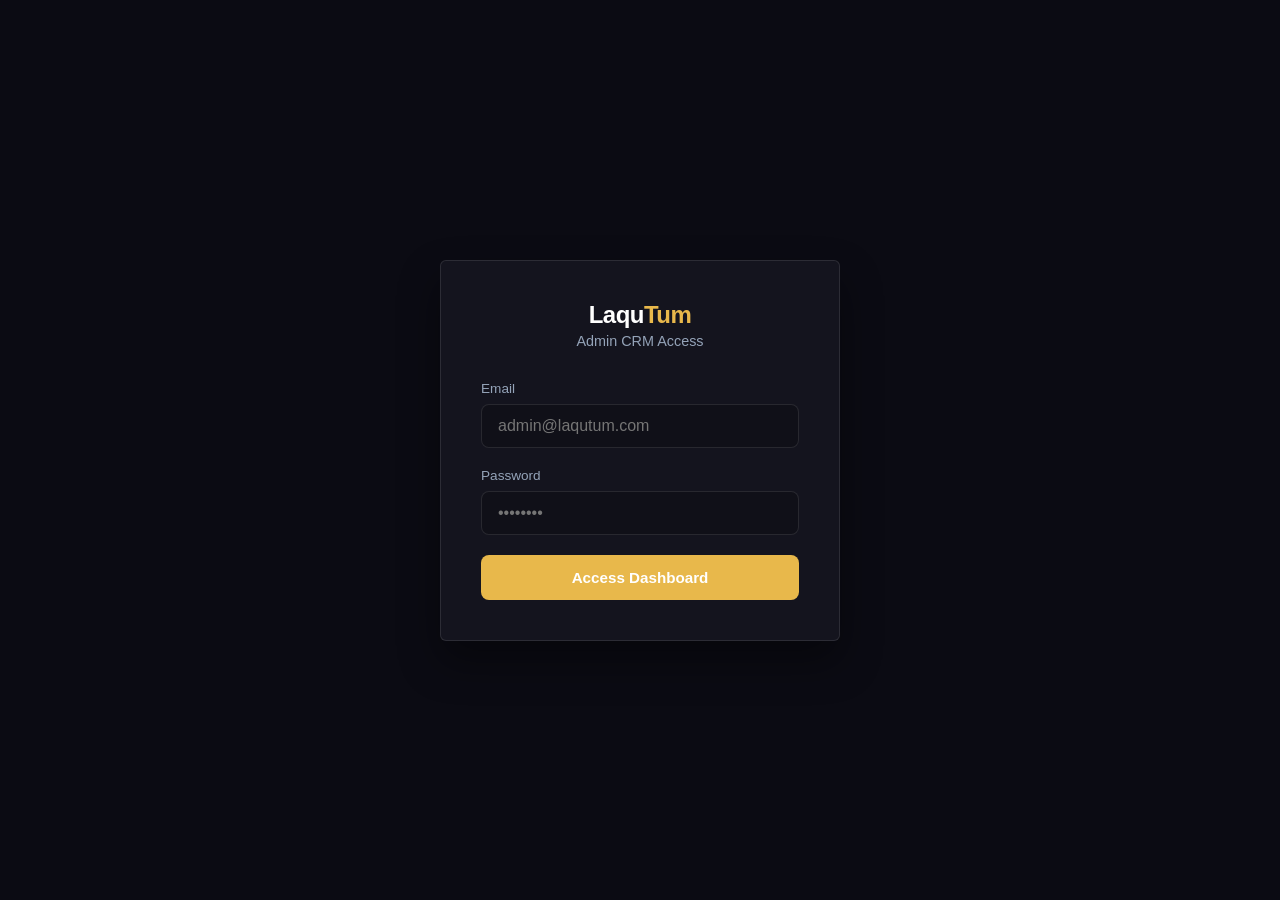
<file: index.html>
<!DOCTYPE html>
<html lang="en">
<head>
    <meta charset="UTF-8">
    <meta name="viewport" content="width=device-width, initial-scale=1.0">
    <title>LaquTum Admin CRM - Login</title>
    <link rel="stylesheet" href="styles.css">
    <!-- Supabase -->
    <script src="supabase.min.js"></script>
</head>
<body class="admin-body flex-center">

    <div class="login-card">
        <div class="logo-area">
            <h1 class="admin-title">Laqu<span class="highlight-violet">Tum</span></h1>
            <p class="admin-subtitle">Admin CRM Access</p>
        </div>

        <form id="admin-login-form">
            <div class="input-group">
                <label>Email</label>
                <input type="email" id="email" required placeholder="admin@laqutum.com">
            </div>
            <div class="input-group">
                <label>Password</label>
                <input type="password" id="password" required placeholder="••••••••">
            </div>
            
            <div id="error-msg" class="error-msg hidden"></div>

            <button type="submit" class="primary-btn" id="login-btn">
                <span>Access Dashboard</span>
                <div class="btn-spinner hidden" id="login-spinner"></div>
            </button>
        </form>
    </div>

    <!-- Configuration & Scripts -->
    <script src="supabase-config.js?v=4"></script>
    <script src="app.js?v=4"></script>
</body>
</html>
</file>
<file: styles.css>
:root {
    --bg-main: #0B0B13;
    --bg-card: #14141E;
    --bg-hover: #1E1F2E;
    --text-main: #FFFFFF;
    --text-muted: #94A3B8;
    --accent: #E8B84B;
    --accent-hover: #D4A43A;
    --danger: #EF4444;
    --danger-hover: #DC2626;
    --success: #10B981;
    --border: rgba(255, 255, 255, 0.1);
}

* {
    box-sizing: border-box;
    margin: 0;
    padding: 0;
    font-family: "Space Grotesk", -apple-system, BlinkMacSystemFont, sans-serif;
}

body.admin-body {
    background-color: var(--bg-main);
    color: var(--text-main);
    min-height: 100vh;
}

.flex-center {
    display: flex;
    justify-content: center;
    align-items: center;
}

.hidden {
    display: none !important;
}

/* Typography */
.admin-title {
    font-size: 1.5rem;
    font-weight: 800;
    letter-spacing: -0.5px;
}

.highlight-violet {
    color: var(--accent);
}

.admin-subtitle {
    color: var(--text-muted);
    font-size: 0.9rem;
    margin-top: 4px;
}

/* Cards & Containers */
.login-card {
    background: var(--bg-card);
    border: 1px solid var(--border);
    border-radius: 6px;
    padding: 40px;
    width: 100%;
    max-width: 400px;
    box-shadow: 0 20px 40px rgba(0,0,0,0.4);
}

.logo-area {
    text-align: center;
    margin-bottom: 32px;
}

/* Forms */
.input-group {
    margin-bottom: 20px;
}

.input-group label {
    display: block;
    margin-bottom: 8px;
    font-size: 0.85rem;
    color: var(--text-muted);
    font-weight: 500;
}

.input-group input, .search-input {
    width: 100%;
    padding: 12px 16px;
    background: rgba(0,0,0,0.2);
    border: 1px solid var(--border);
    border-radius: 8px;
    color: white;
    font-size: 1rem;
    outline: none;
    transition: border-color 0.2s;
}

.input-group input:focus, .search-input:focus {
    border-color: var(--accent);
}

/* Buttons */
button {
    cursor: pointer;
    border: none;
    font-weight: 600;
    border-radius: 8px;
    transition: all 0.2s;
    font-size: 0.95rem;
}

.primary-btn {
    width: 100%;
    padding: 14px;
    background: var(--accent);
    color: white;
    display: flex;
    justify-content: center;
    align-items: center;
    gap: 8px;
}

.primary-btn:hover {
    background: var(--accent-hover);
}

.secondary-btn {
    padding: 10px 16px;
    background: var(--bg-hover);
    color: white;
    border: 1px solid var(--border);
}

.secondary-btn:hover {
    background: rgba(255,255,255,0.1);
}

.outline-btn {
    padding: 8px 16px;
    background: transparent;
    color: var(--text-muted);
    border: 1px solid var(--border);
}

.outline-btn:hover {
    color: white;
    border-color: white;
}

.danger-btn {
    padding: 10px 16px;
    background: var(--danger);
    color: white;
}

.danger-btn:hover {
    background: var(--danger-hover);
}

/* Alerts */
.error-msg {
    background: rgba(239, 68, 68, 0.1);
    color: var(--danger);
    padding: 12px;
    border-radius: 8px;
    font-size: 0.85rem;
    margin-bottom: 20px;
    border: 1px solid rgba(239, 68, 68, 0.2);
}

/* Navigation */
.admin-nav {
    display: flex;
    justify-content: space-between;
    align-items: center;
    padding: 16px 32px;
    background: var(--bg-card);
    border-bottom: 1px solid var(--border);
}

.nav-badge {
    background: var(--accent);
    color: white;
    font-size: 0.7rem;
    padding: 2px 6px;
    border-radius: 4px;
    vertical-align: middle;
    margin-left: 8px;
}

.nav-right {
    display: flex;
    align-items: center;
    gap: 16px;
    font-size: 0.9rem;
    color: var(--text-muted);
}

/* Dashboard Main */
.admin-main {
    padding: 32px;
    max-width: 1200px;
    margin: 0 auto;
}

.page-header {
    display: flex;
    justify-content: space-between;
    align-items: center;
    margin-bottom: 24px;
}

.header-actions {
    display: flex;
    gap: 12px;
}

.search-input {
    width: 250px;
    padding: 10px 16px;
}

/* Table */
.table-container {
    background: var(--bg-card);
    border: 1px solid var(--border);
    border-radius: 6px;
    overflow: hidden;
}

table {
    width: 100%;
    border-collapse: collapse;
}

th, td {
    padding: 16px;
    text-align: left;
    border-bottom: 1px solid var(--border);
}

th {
    background: rgba(0,0,0,0.2);
    color: var(--text-muted);
    font-size: 0.85rem;
    font-weight: 600;
    text-transform: uppercase;
    letter-spacing: 0.5px;
}

td {
    font-size: 0.95rem;
}

tr:hover {
    background: rgba(255,255,255,0.02);
}

.status-badge {
    padding: 4px 10px;
    border-radius: 20px;
    font-size: 0.75rem;
    font-weight: 600;
}

.status-active {
    background: rgba(16, 185, 129, 0.1);
    color: var(--success);
}

.status-banned {
    background: rgba(239, 68, 68, 0.1);
    color: var(--danger);
}

.action-link {
    color: var(--accent);
    text-decoration: none;
    font-weight: 600;
    font-size: 0.85rem;
    cursor: pointer;
}

.action-link:hover {
    text-decoration: underline;
}

.table-loading {
    padding: 40px;
    text-align: center;
    color: var(--text-muted);
}

/* Modal */
.modal-overlay {
    position: fixed;
    inset: 0;
    background: rgba(0,0,0,0.8);
    backdrop-filter: blur(4px);
    display: flex;
    justify-content: center;
    align-items: center;
    z-index: 100;
}

.modal-card {
    background: var(--bg-card);
    border: 1px solid var(--border);
    border-radius: 6px;
    width: 90%;
    max-width: 600px;
    max-height: 90vh;
    overflow-y: auto;
}

.modal-header {
    padding: 20px 24px;
    border-bottom: 1px solid var(--border);
    display: flex;
    justify-content: space-between;
    align-items: center;
}

.close-btn {
    background: none;
    color: var(--text-muted);
    font-size: 1.5rem;
    padding: 0;
}

.close-btn:hover {
    color: white;
}

.modal-body {
    padding: 24px;
}

.stats-grid {
    display: grid;
    grid-template-columns: repeat(3, 1fr);
    gap: 16px;
    margin-bottom: 24px;
}

.stat-box {
    background: rgba(0,0,0,0.2);
    border: 1px solid var(--border);
    padding: 16px;
    border-radius: 8px;
    text-align: center;
}

.stat-label {
    display: block;
    color: var(--text-muted);
    font-size: 0.8rem;
    margin-bottom: 8px;
}

.stat-value {
    font-size: 1.2rem;
    font-weight: 700;
}

.chart-container {
    background: rgba(0,0,0,0.2);
    border: 1px solid var(--border);
    border-radius: 8px;
    padding: 16px;
}

.chart-container h4 {
    color: var(--text-muted);
    font-size: 0.9rem;
    margin-bottom: 16px;
    text-align: center;
}

.modal-footer {
    padding: 20px 24px;
    border-top: 1px solid var(--border);
    display: flex;
    justify-content: flex-end;
}

/* Enhanced CRM Styles */
.kpi-grid { display: grid; grid-template-columns: repeat(auto-fit, minmax(200px, 1fr)); gap: 20px; margin-bottom: 30px; }
.kpi-card { background: var(--card-bg); border: 1px solid var(--border); border-radius: 6px; padding: 20px; box-shadow: 0 4px 6px rgba(0,0,0,0.2); }
.kpi-title { font-size: 0.9rem; color: var(--text-secondary); margin-bottom: 8px; font-weight: 600; text-transform: uppercase; letter-spacing: 0.5px; }
.kpi-value { font-size: 2rem; font-weight: 800; color: var(--text-primary); }

.modal-content.advanced { 
    background: #14141E;
    border: 1px solid var(--border);
    border-radius: 12px;
    max-width: 780px; 
    width: 95%; 
    max-height: 90vh;
    overflow-y: auto;
    padding: 24px;
    box-shadow: 0 25px 50px rgba(0, 0, 0, 0.7), 0 0 30px rgba(168, 85, 247, 0.15);
}
.modal-grid { display: grid; grid-template-columns: 1fr 1fr; gap: 20px; }
.modal-col h3 { font-size: 1.1rem; color: var(--primary); margin-bottom: 12px; border-bottom: 1px solid var(--border); padding-bottom: 6px; }
.modal-col p { margin-bottom: 8px; font-size: 0.95rem; }

.topics-grid { display: grid; grid-template-columns: repeat(auto-fill, minmax(140px, 1fr)); gap: 10px; }
.topic-toggle { background: rgba(255,255,255,0.05); border: 1px solid var(--border); border-radius: 6px; padding: 8px; text-align: center; cursor: pointer; transition: all 0.2s ease; user-select: none; font-size: 0.85rem; }
.topic-toggle:hover { background: rgba(255,255,255,0.1); }
.topic-toggle.unlocked { background: rgba(16, 185, 129, 0.2); border-color: #10B981; color: #10B981; font-weight: bold; }
.danger-btn { background: #EF4444; color: white; border: none; border-radius: 6px; cursor: pointer; transition: 0.2s; }
.danger-btn:hover { background: #DC2626; }


.logo-accent {
    color: var(--accent);
}

/* Access Badges in Table */
.access-badge {
    display: inline-flex;
    align-items: center;
    gap: 4px;
    padding: 4px 10px;
    border-radius: 999px;
    font-size: 0.76rem;
    font-weight: 700;
    letter-spacing: 0.02em;
    white-space: nowrap;
}

.badge-full {
    background: rgba(168, 85, 247, 0.18);
    color: #c084fc;
    border: 1px solid rgba(168, 85, 247, 0.5);
    box-shadow: 0 0 12px rgba(168, 85, 247, 0.25);
}

.badge-premium {
    background: rgba(16, 185, 129, 0.15);
    color: #34d399;
    border: 1px solid rgba(16, 185, 129, 0.4);
}

.badge-free {
    background: rgba(148, 163, 184, 0.1);
    color: #94a3b8;
    border: 1px solid rgba(148, 163, 184, 0.25);
}

/* Action Buttons in Table */
.actions-cell {
    display: flex;
    align-items: center;
    gap: 8px;
    flex-wrap: wrap;
}

.btn-action {
    display: inline-flex;
    align-items: center;
    justify-content: center;
    padding: 5px 11px;
    border-radius: 6px;
    font-size: 0.78rem;
    font-weight: 600;
    cursor: pointer;
    transition: all 0.2s ease;
    border: 1px solid transparent;
    text-decoration: none;
    white-space: nowrap;
}

.btn-grant {
    background: linear-gradient(135deg, rgba(168, 85, 247, 0.2), rgba(99, 102, 241, 0.2));
    border-color: rgba(168, 85, 247, 0.5);
    color: #e9d5ff;
}

.btn-grant:hover {
    background: linear-gradient(135deg, #9333ea, #6366f1);
    color: #ffffff;
    box-shadow: 0 4px 12px rgba(147, 51, 234, 0.4);
    transform: translateY(-1px);
}

.btn-revoke {
    background: rgba(239, 68, 68, 0.1);
    border-color: rgba(239, 68, 68, 0.35);
    color: #fca5a5;
}

.btn-revoke:hover {
    background: #ef4444;
    color: #ffffff;
    box-shadow: 0 4px 12px rgba(239, 68, 68, 0.3);
}

.btn-details {
    background: rgba(255, 255, 255, 0.05);
    border-color: rgba(255, 255, 255, 0.15);
    color: #cbd5e1;
}

.btn-details:hover {
    background: rgba(255, 255, 255, 0.12);
    color: #ffffff;
}

/* VIP Access Banner inside Advanced Modal */
.vip-access-card {
    padding: 16px 20px;
    border-radius: 12px;
    margin-bottom: 16px;
    display: flex;
    justify-content: space-between;
    align-items: center;
    gap: 16px;
    transition: all 0.3s ease;
}

.vip-access-card.vip-active {
    background: linear-gradient(135deg, rgba(168, 85, 247, 0.15), rgba(16, 185, 129, 0.12));
    border: 1.5px solid rgba(168, 85, 247, 0.5);
    box-shadow: 0 6px 20px rgba(168, 85, 247, 0.2);
}

.vip-access-card.vip-inactive {
    background: rgba(255, 255, 255, 0.03);
    border: 1px dashed rgba(255, 255, 255, 0.15);
}

.vip-info {
    display: flex;
    align-items: center;
    gap: 14px;
}

.vip-icon {
    font-size: 1.8rem;
    line-height: 1;
}

.vip-title {
    font-size: 1rem;
    font-weight: 700;
    color: #ffffff;
    margin-bottom: 2px;
}

.vip-desc {
    font-size: 0.82rem;
    color: #94a3b8;
    line-height: 1.4;
}

.vip-btn-grant {
    background: linear-gradient(135deg, #a855f7, #6366f1);
    color: #ffffff;
    font-weight: 700;
    padding: 10px 18px;
    border-radius: 8px;
    border: none;
    cursor: pointer;
    font-size: 0.86rem;
    box-shadow: 0 4px 16px rgba(168, 85, 247, 0.35);
    white-space: nowrap;
    transition: all 0.2s ease;
}

.vip-btn-grant:hover {
    transform: translateY(-2px);
    box-shadow: 0 6px 20px rgba(168, 85, 247, 0.5);
}

.vip-btn-revoke {
    background: rgba(239, 68, 68, 0.15);
    border: 1px solid rgba(239, 68, 68, 0.5);
    color: #f87171;
    font-weight: 700;
    padding: 10px 18px;
    border-radius: 8px;
    cursor: pointer;
    font-size: 0.86rem;
    white-space: nowrap;
    transition: all 0.2s ease;
}

.vip-btn-revoke:hover {
    background: #ef4444;
    color: #ffffff;
}

/* Category header in topic grid */
.topic-category-header {
    grid-column: 1 / -1;
    font-size: 0.78rem;
    font-weight: 700;
    text-transform: uppercase;
    letter-spacing: 0.05em;
    color: #c084fc;
    margin-top: 10px;
    padding-bottom: 4px;
    border-bottom: 1px solid rgba(255, 255, 255, 0.08);
}

.btn-xs {
    padding: 4px 10px;
    font-size: 0.76rem;
    border-radius: 4px;
    cursor: pointer;
    font-weight: 600;
}

.btn-outline {
    background: transparent;
    color: #cbd5e1;
    border: 1px solid rgba(255, 255, 255, 0.15);
    transition: all 0.2s;
}

.btn-outline:hover {
    background: rgba(255, 255, 255, 0.1);
    color: white;
}

/* Toast Notifications */
.crm-toast {
    position: fixed;
    bottom: 24px;
    right: 24px;
    background: #1e1b4b;
    border: 1px solid rgba(168, 85, 247, 0.5);
    color: #f1f5f9;
    padding: 14px 22px;
    border-radius: 10px;
    font-size: 0.9rem;
    font-weight: 600;
    box-shadow: 0 10px 30px rgba(0, 0, 0, 0.6), 0 0 20px rgba(168, 85, 247, 0.3);
    z-index: 10000;
    transition: all 0.3s cubic-bezier(0.16, 1, 0.3, 1);
    animation: toastSlideUp 0.3s ease;
}

@keyframes toastSlideUp {
    from {
        opacity: 0;
        transform: translateY(20px);
    }
    to {
        opacity: 1;
        transform: translateY(0);
    }
}
</file>
<file: careers.css>
#careers-filters{display:flex;flex-wrap:wrap;gap:16px;align-items:end;margin:28px 0}#careers-filters label{display:grid;gap:8px;font-size:14px;flex:1;min-width:180px}#careers-filters input,#careers-filters select{background:var(--bg-card);color:var(--text-main);border:1px solid var(--border);padding:12px;border-radius:6px;width:100%;font-size:16px}#careers-message{margin:20px 0;color:var(--text-muted);line-height:1.7}.careers-pagination{display:flex;gap:20px;align-items:center;margin:24px 0}.careers-pagination button:disabled{opacity:.45;cursor:default}#careers-table td{max-width:320px;overflow-wrap:anywhere}#careers-table small{display:block;color:var(--text-muted);margin-top:7px}#careers-detail{margin:auto;background:var(--bg-card);color:var(--text-main);border:1px solid var(--border);border-radius:12px;padding:28px;width:min(720px,calc(100% - 24px));max-height:90dvh;overflow:auto}#careers-detail::backdrop{background:#000b}.careers-detail-header{display:flex;justify-content:space-between;align-items:center;gap:16px}.careers-fields{display:grid;grid-template-columns:160px 1fr;gap:14px;margin-top:26px;line-height:1.7}.careers-fields dt{color:var(--text-muted)}.careers-fields dd{overflow-wrap:anywhere;white-space:pre-wrap}.careers-fields a{color:#e8b84b;text-decoration:underline}a.secondary-btn{text-decoration:none}button:focus-visible,a:focus-visible,input:focus-visible,select:focus-visible{outline:2px solid var(--accent);outline-offset:3px}@media(max-width:600px){.careers-fields{grid-template-columns:1fr;gap:6px}.careers-fields dd{margin-bottom:14px}#careers-detail{padding:20px}.admin-nav{gap:15px}.careers-detail-header h2{font-size:20px}.table-container{overflow-x:auto}#careers-table{min-width:740px}}
</file>
